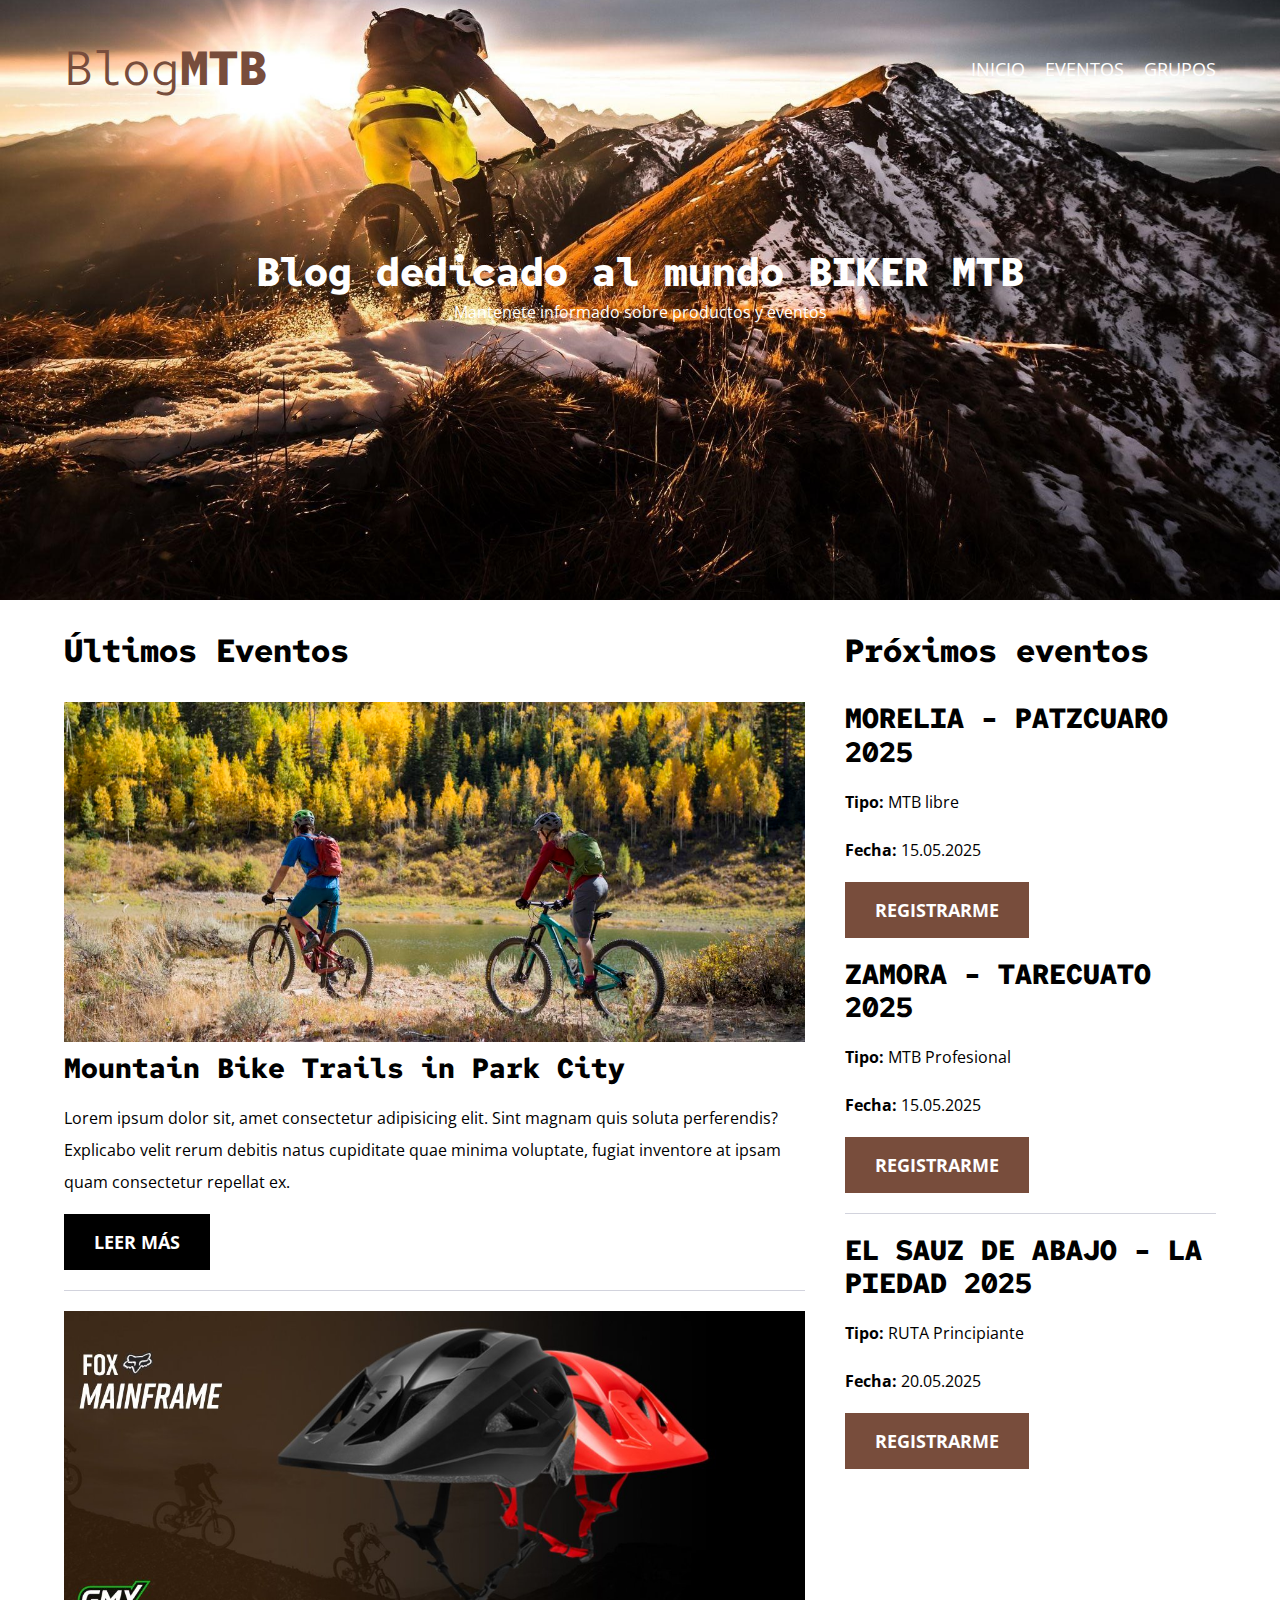
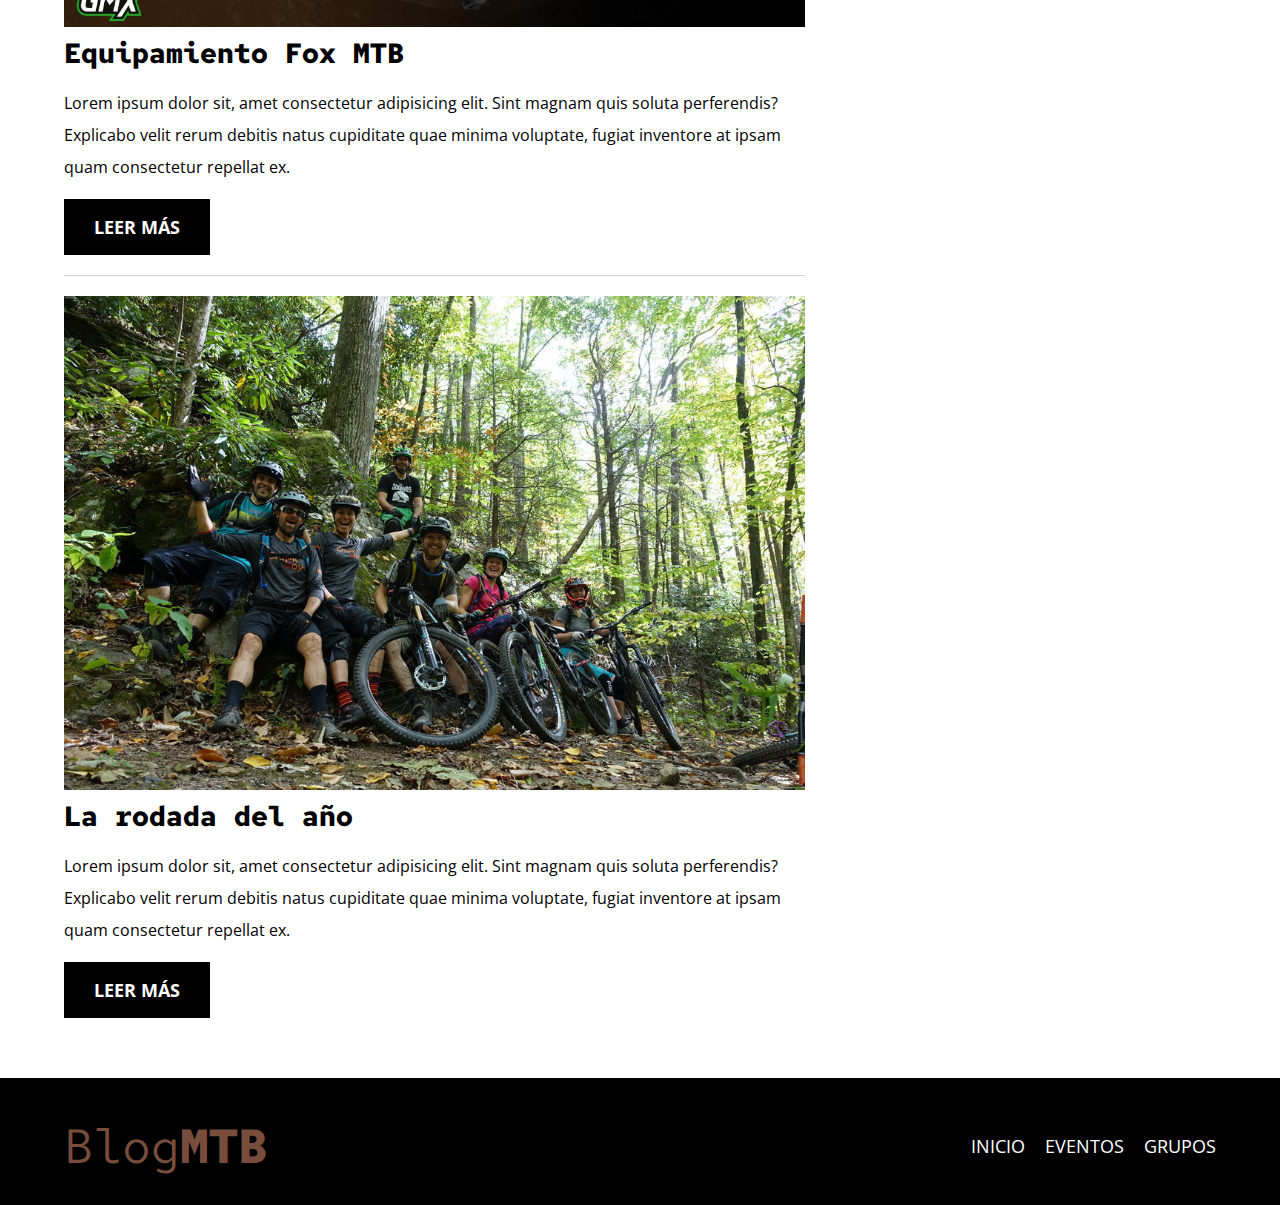
<file: index.html>
<!DOCTYPE html>
<html lang="es">
<head>
    <meta charset="UTF-8">
    <link rel="shortcut icon" href="https://www.foxracing.com.mx/cdn/shop/files/favicon-196x196_32x32.webp?v=1658250862">

    <meta name="viewport" content="width=device-width, initial-scale=1.0">
    <link rel="stylesheet" href="CSS/normalize.css">
    <link rel="preconnect" href="https://fonts.googleapis.com">
    <link rel="preconnect" href="https://fonts.gstatic.com" crossorigin>

    <link rel="preconnect" href="https://fonts.googleapis.com">
    <link rel="preconnect" href="https://fonts.gstatic.com" crossorigin>
    <link href="https://fonts.googleapis.com/css2?family=Oxygen&family=Red+Hat+Mono:wght@400;700&display=swap" rel="stylesheet"> 

    <link href="https://fonts.googleapis.com/css2?family=Open+Sans&family=PT+Sans:wght@400;700&display=swap" rel="stylesheet">
    <link rel="stylesheet" href="CSS/style.css">

    <title>Blog MTB</title>
</head>
<body>
    <header class="header">

        <div class="contenedor">
            <div class="barra">
                <a class="logo" href="index.html">
                    <h1 class="logo__nombre no-margin centrar-texto">Blog<span class="logo__bold">MTB</span></h1>
                </a>

                <nav class="navegacion">
                    <a href="index.html" class="navegacion__enlace">Inicio</a>
                    <a href="#" class="navegacion__enlace">Eventos</a>
                    <a href="#" class="navegacion__enlace">Grupos</a>
                    
                </nav>

            </div>
        </div>

        <div class="header__texto">
            <h2 class="no-margin">Blog dedicado al mundo BIKER MTB</h2>
            <p class="no-margin">Mantenete informado sobre productos y eventos</p>
        </div>
    </header>

    <div class="contenedor contenido-principal">
        <main class="blog">
            <h3>Últimos Eventos</h3>

            <article class="entrada">
                <div class="entrada__imagen">
                    <img src="img/blog_01.jpg" alt="Foto entrada del blog">
                </div>

                <div class="entrada__contenido">
                    <h4 class="no-margin">Mountain Bike Trails in Park City</h4>
                    <p>Lorem ipsum dolor sit, amet consectetur adipisicing elit. Sint magnam 
                        quis soluta perferendis? Explicabo velit rerum debitis natus cupiditate 
                        quae minima voluptate, fugiat inventore at ipsam quam consectetur repellat ex.</p>
                    <a href="#" class="boton boton--primario">Leer más</a>
                </div>
            </article>

            <article class="entrada">
                <div class="entrada__imagen">
                    <img src="img/blog_02.jpg" alt="Foto entrada blog">
                </div>

                <div class="entrada__contenido">
                    <h4 class="no-margin">Equipamiento Fox MTB</h4>
                    <p>Lorem ipsum dolor sit, amet consectetur adipisicing elit. Sint magnam 
                        quis soluta perferendis? Explicabo velit rerum debitis natus cupiditate 
                        quae minima voluptate, fugiat inventore at ipsam quam consectetur repellat ex.</p>
                    <a href="#" class="boton boton--primario">Leer más</a>
                </div>
            </article>

            <article class="entrada">
                <div class="entrada__imagen">
                    <img src="img/blog_03.jpg" alt="foto entrada blog">
                </div>

                <div class="entrada__contenido">
                    <h4 class="no-margin">La rodada del año</h4>
                    <p>Lorem ipsum dolor sit, amet consectetur adipisicing elit. Sint magnam 
                        quis soluta perferendis? Explicabo velit rerum debitis natus cupiditate 
                        quae minima voluptate, fugiat inventore at ipsam quam consectetur repellat ex.</p>
                    <a href="#" class="boton boton--primario">Leer más</a>
                </div>
            </article>

        </main>

        <aside class="sidebar">
            <h3>Próximos eventos</h3>

            <ul class="eventos no-padding">
                <li class="widget-curso">
                    <h4 class="no-margin">MORELIA - PATZCUARO 2025</h4>
                    <p class="widget-evento__label">Tipo:
                        <span class="widget-evento__info">MTB libre</span>
                    </p>
                    <p class="widget-evento__label">Fecha:
                        <span class="widget-evento__info">15.05.2025</span>
                    </p>
                    <a href="registro.html" class="boton boton--secundario" id="boton1">Registrarme</a>
                </li>

                <li class="widget-evento">
                    <h4 class="no-margin">ZAMORA - TARECUATO 2025</h4>
                    <p class="widget-evento__label">Tipo:
                        <span class="widget-evento__info">MTB Profesional</span>
                    </p>
                    <p class="widget-evento__label">Fecha:
                        <span class="widget-evento__info">15.05.2025</span>
                    </p>
                    <a href="registro.html" class="boton boton--secundario" id="boton2">Registrarme</a>
                </li>

                <li class="widget-evento">
                    <h4 class="no-margin">EL SAUZ DE ABAJO - LA PIEDAD 2025</h4>
                    <p class="widget-evento__label">Tipo:
                        <span class="widget-evento__info">RUTA Principiante</span>
                    </p>
                    <p class="widget-evento__label">Fecha:
                        <span class="widget-evento__info">20.05.2025</span>
                    </p>
                    <a href="registro.html" class="boton boton--secundario" id="boton2">Registrarme</a>
                </li>

            </ul>
        </aside>
    </div>

    <footer class="footer">
        <div class="contenedor">
            <div class="barra">
                <a class="logo" href="index.html">
                    <h1 class="logo__nombre no-margin centrar-texto">Blog<span class="logo__bold">MTB</span></h1>
                </a>

                <nav class="navegacion">
                    <a href="index.html" class="navegacion__enlace">Inicio</a>
                    <a href="#" class="navegacion__enlace">Eventos</a>
                    <a href="#" class="navegacion__enlace">Grupos</a>
                </nav>

            </div>
        </div>
    </footer>
    <script src="JS/scripts.js">
    </script>
</body>
</html>
</file>
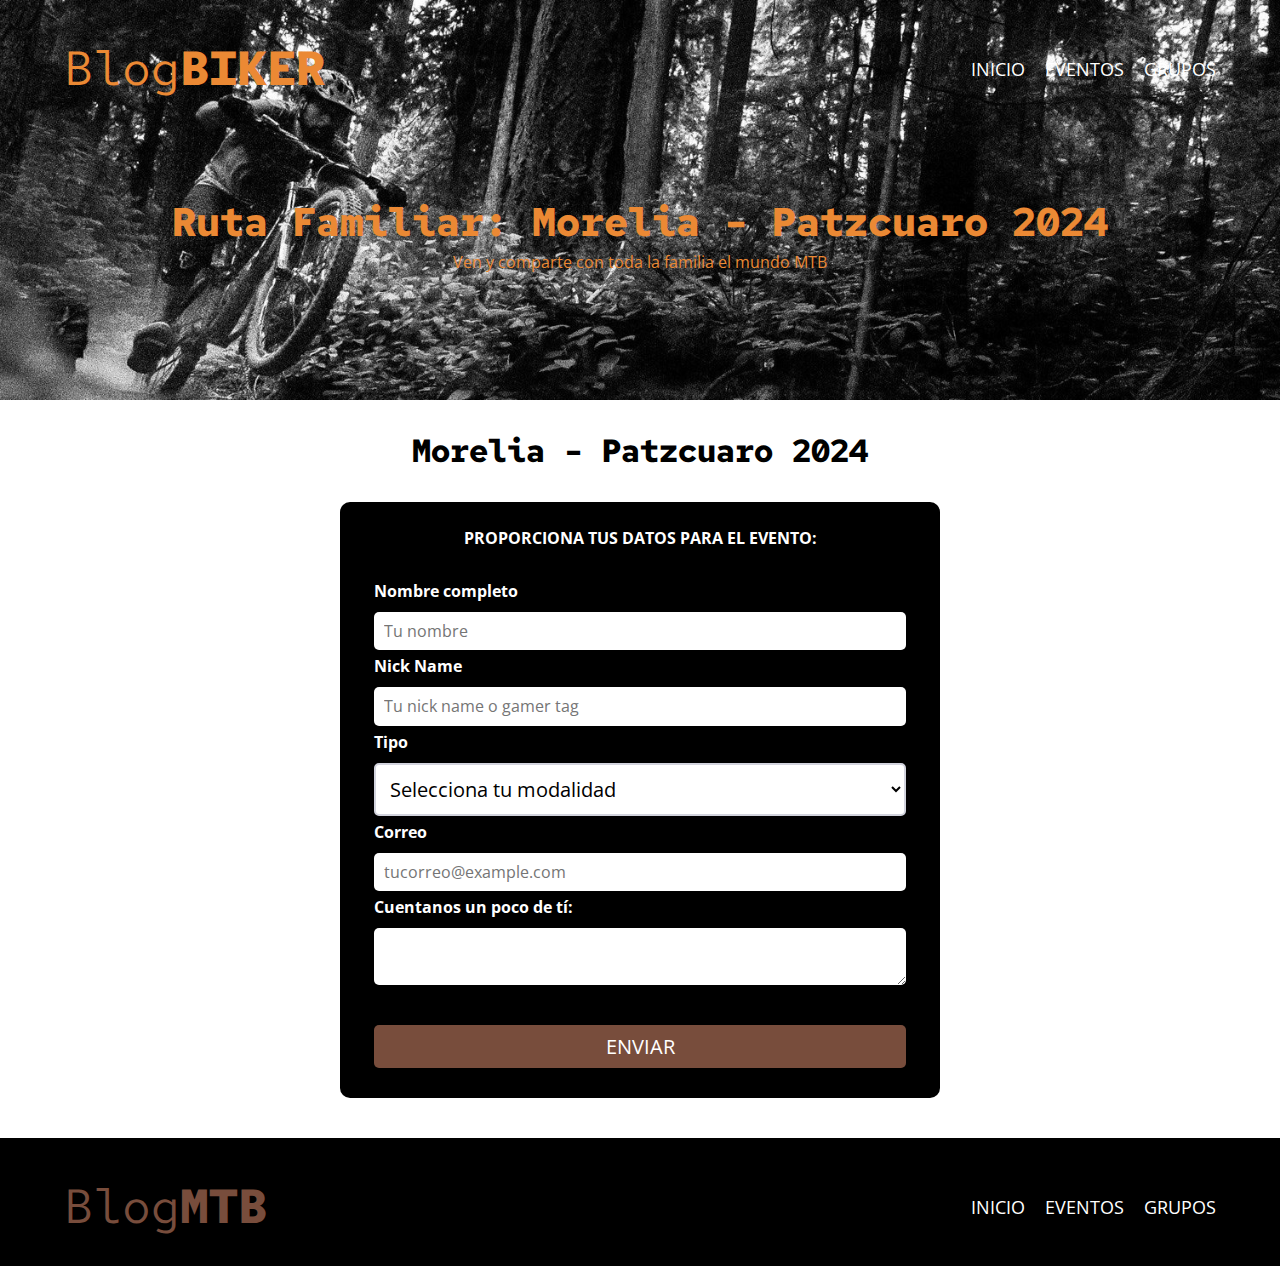
<file: registro.html>
<!DOCTYPE html>
<html lang="es">
<head>
    <meta charset="UTF-8">
    <link rel="shortcut icon" href="https://www.foxracing.com.mx/cdn/shop/files/favicon-196x196_32x32.webp?v=1658250862">
    <meta name="viewport" content="width=device-width, initial-scale=1.0">
    <link rel="stylesheet" href="CSS/normalize.css">
    <link rel="preconnect" href="https://fonts.googleapis.com">
    <link rel="preconnect" href="https://fonts.gstatic.com" crossorigin>

    <link rel="preconnect" href="https://fonts.googleapis.com">
    <link rel="preconnect" href="https://fonts.gstatic.com" crossorigin>
    <link href="https://fonts.googleapis.com/css2?family=Oxygen&family=Red+Hat+Mono:wght@400;700&display=swap" rel="stylesheet"> 

    <link href="https://fonts.googleapis.com/css2?family=Open+Sans&family=PT+Sans:wght@400;700&display=swap" rel="stylesheet">
    <link rel="stylesheet" href="CSS/style.css">

    <title>Blog BIKER</title>
</head>
<body>
    <header class="header__registro">

        <div class="contenedor">
            <div class="barra">
                <a class="logo-reg" href="index.html">
                    <h1 class="logo__nombre no-margin centrar-texto">Blog<span class="logo__bold">BIKER</span></h1>
                </a>

                <nav class="navegacion">
                    <a href="index.html" class="navegacion__enlace">Inicio</a>
                    <a href="#" class="navegacion__enlace">Eventos</a>
                    <a href="#" class="navegacion__enlace">Grupos</a>
                </nav>

            </div>
        </div>

        <div class="header__texto--registro">
            <h2 class="no-margin">Ruta Familiar: Morelia - Patzcuaro 2024</h2>
            <p class="no-margin">Ven y comparte con toda la familia el mundo MTB</p>
        </div>
    </header>

    <div class="contenedor contenido-registro">
        <main class="blog">
            <h3 class="centrar-texto">Morelia - Patzcuaro 2024</h3>
            <div>
                <form class="formulario">
                    <fieldset>
                        <legend>Proporciona tus datos para el evento:</legend>
                        <div class="contenedor-campos">
                            <div class="campo">
                                <label>Nombre completo</label>
                                <input class="input-text" type="text" id="nombre" placeholder="Tu nombre">
                            </div>
                            <div class="campo">
                                <label>Nick Name</label>
                                <input class="input-text" id="gamerTag" type="text" placeholder="Tu nick name o gamer tag">
                            </div>

                            <div class="campo">
                                <label>Tipo</label>
                                <select class="formulario-select" id="raza">
                                    <option selected disabled class="input-text">Selecciona tu modalidad</option>
                                    <option>MTB</option>
                                    <option>Ruta</option>
                                    <option>Pista</option>
                                </select>
                            </div>

                            <div class="campo">
                                <label>Correo</label>
                                <input class="input-text" id="correo" type="email" placeholder="tucorreo@example.com">
                            </div>

                            <div class="campo">
                                <label>Cuentanos un poco de tí:</label>
                                <textarea class="input-text" id="mensaje"></textarea>
                            </div>
                            <div>
                                <input class="formulario__boton" type="submit" value="Enviar">
                            </div>
                        </div>
                    </fieldset>
                </form>
            </div>
        </main>

    </div>

    <footer class="footer">
        <div class="contenedor">
            <div class="barra">
                <a class="logo" href="index.html">
                    <h1 class="logo__nombre no-margin centrar-texto">Blog<span class="logo__bold">MTB</span></h1>
                </a>

                <nav class="navegacion">
                    <a href="index.html" class="navegacion__enlace">Inicio</a>
                    <a href="#" class="navegacion__enlace">Eventos</a>
                    <a href="#" class="navegacion__enlace">Grupos</a>
                </nav>

            </div>
        </div>
    </footer>
    <script src="JS/scripts_registro.js">
    </script>
</body>
</html>
</file>
<file: CSS/style.css>
:root {
    --feunteTitulo: 'PT Sans', sans-serif;
    --fuenteParrafo: 'Open Sans', sans-serif;
    --fuenteTitulo2: 'Red Hat Mono', sans-Serif;

    --primario: #784D3C;
    --blanco: #FFFFFF;
    --negro: #000000;
    --gris: #D2D3DD;
    --error: #B90000;
    --correcto: #4AB900;
    --naranja: #eb8934;
}

html{
    box-sizing: border-box;
    font-size: 62.5%;
}

*,*:before,*:after{
    box-sizing: inherit;
}
body{
    font-family: var(--fuenteParrafo);
    font-size: 1.6rem;
    line-height: 2;
}

.contenedor{
    max-width: 120rem;
    width: 90%;
    margin: 0 auto;
}

a{
    text-decoration: none;
}

h1, h2, h3, h4{
    font-family: var(--fuenteTitulo2);
    line-height: 1.2;
}

h1{
    font-size: 4.8rem;
}
h2{
    font-size: 4rem;
}
h3{
    font-size: 3.2rem;
}
h4{
    font-size: 2.8rem;
}

img{
    max-width: 100%;
}

.no-margin{
    margin: 0;
}

.no-padding{
    padding: 0;
}

.centrar-texto{
    text-align: center;
}


.header{
    background-image: url(../img/banner_3.jpg);
    height: 60rem;
    background-size: cover;
    background-repeat: no-repeat;
    background-position: center center;
    background-color: rgba(0,0,0,0.1);
}

.header__registro{
    background-image: url(../img/cover_reg.jpg);
    height: 40rem;
    background-size: cover;
    background-repeat: no-repeat;
    background-position: center center;
}

.header__texto{
    text-align: center;
    color: var(--blanco);
    margin-top: 5rem;
}

.header__texto--registro{
    text-align: center;
    color: var(--naranja);
    margin-top: 6rem;
}

@media (min-width:768px){
    .header__texto{
        margin-top: 15rem;
    }
    .header__texto--registro{
        margin-top: 10rem;
    }
}

@media (min-width: 768px){
    .barra{
        display: flex;
        justify-content: space-between;
        align-items: center;
    }
}

.barra{
    padding-top: 4rem;
}

.logo{
    color: var(--primario);
}
.logo-reg{
    color: var(--naranja);
}

.logo__nombre{
    font-weight: 400;
}

.logo__bold{
    font-weight: 700;
}

@media (min-width:768px){
    .navegacion{
        display: flex;
        gap: 2rem;
    }
}

.navegacion__enlace{
    display: block;
    text-align: center;
    font-size: 1.8rem;
    color: var(--blanco);
    text-transform: uppercase;
}
.navegacion__enlace:hover{
    color: var(--correcto);
}

@media (min-width:768px){
    .contenido-principal{
        display: grid;
        grid-template-columns: 2fr 1fr;
        column-gap: 4rem;
    }
}

.contenido-registro{
    display: grid;
    grid-template-columns: 1fr;
    column-gap: 4rem;
}

.entrada{
    border-bottom: 1px solid var(--gris);
    margin-bottom: 2rem;
}

.entrada:last-of-type{
    border: none;
    margin-bottom: 0;
}

.boton{
    display: block;
    font-family: var(--feunteTitutlo);
    color: var(--blanco);
    text-align: center;
    padding: 1rem 3rem;
    font-size: 1.8rem;
    text-transform: uppercase;
    font-weight: 700;
    margin-bottom: 2rem;
}

@media (min-width:768px){
    .boton{
        display: inline-block;
    }
}

.boton--primario{
    background-color: var(--negro);
}

.boton--secundario{
    background-color: var(--primario);
}
.boton--primario:hover,
.boton--secundario:hover{
    color: var(--correcto);
}

.eventos{
    list-style: none;
}

.widget-evento{
    border-bottom: 1px solid var(--gris);
    margin-bottom: 2rem;
}

.widget-evento:last-of-type{
    border: none;
    margin-bottom: 0;
}

.widget-evento__label{
    font-family: var(--feunteTitutlo);
    font-weight: 700;
}

.widget-evento__info{
    font-weight: 400;
}

.footer{
    background-color: var(--negro);
    padding-bottom: 3rem;
    margin-top: 4rem;
}

/*CSS Formulario*/

.formulario{
    background-color: var(--negro);
    width: min(60rem, 100%);
    margin: 0 auto;
    padding: 2rem;
    border-radius: 1rem;
}

.formulario fieldset
{
    border: none;
}

.formulario legend{
    width: 100%;
    text-align: center;
    margin-bottom: 1.5rem;
    color: var(--blanco);
    text-transform: uppercase;
    font-weight: 700;
}


.campos{
    margin: 1rem;
}

.campo label{
    color: var(--blanco);
    font-weight: 700;
    margin-bottom: .5rem;
    display: block;
}

.input-text{
    width: 100%;
    border: none;
    padding: 1rem;
    border-radius: .5rem;
}

.formulario__boton{
    background-color: var(--primario);
    color:var(--blanco);
    padding: 1rem 3rem;
    margin-top: 3rem;
    font-size: 2rem;
    text-decoration: none;
    text-transform: uppercase;
    font-weight: 400;
    border-radius: .5rem;
    width: 100%;
    text-align: center;
    border: none;
}
.formulario__boton:hover{
    cursor:pointer;
    background-color: var(--blanco);
    color:var(--negro);
}


.formulario-select{
    width: 100%;
    border-radius: .5rem;
    border: .2rem solid var(--gris);
    background-color: var(--blanco);
    color: var(--negro);
    font-size: 2rem;
    font-family: var(--fuenteprincipal);
    padding: 1rem;
}

.error{
    background-color: var(--error);
    color: var(--blanco);
    padding: .5rem;
    border-radius: .5rem;
    text-transform: uppercase;
}

.correcto{
    background-color: var(--correcto);
    color: var(--blanco);
    padding: .5rem;
    border-radius: .5rem;
    text-transform: uppercase;
}
</file>
